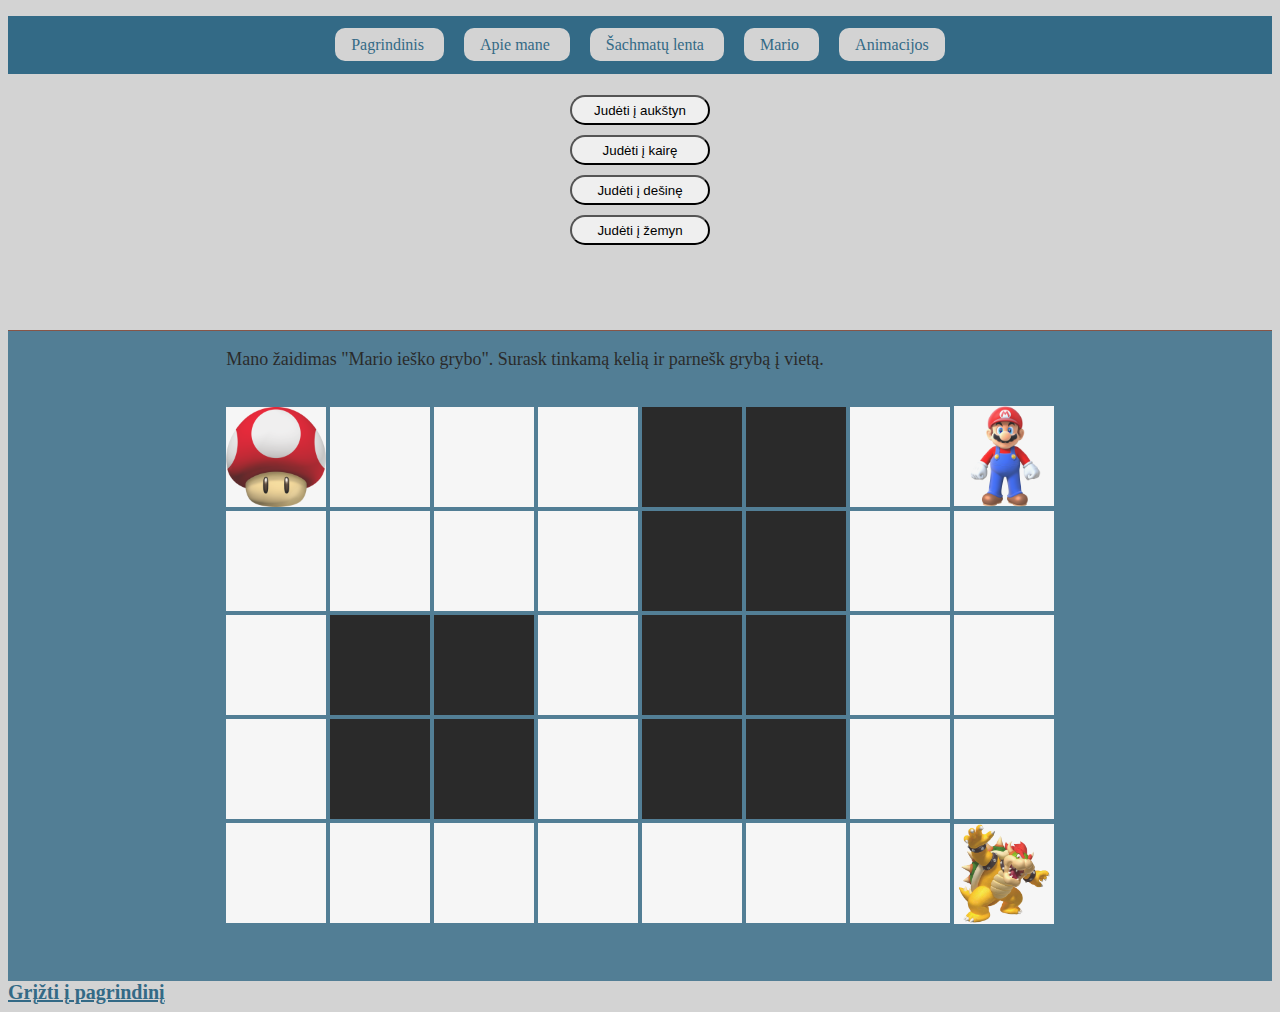
<file: mario.html>
<!DOCTYPE html>
<html lang="en">
<head>
    <meta charset="UTF-8">
    <title>Mario</title>
    <link rel="stylesheet" href="css/meniu.css">
    <link rel="stylesheet" href="css/sachmatai.css">

</head>
<body>
<nav>
    <ul class="menu">
        <li><a href="index.html">Pagrindinis</a> </li>
        <li><a href="Apiemane.html">Apie mane</a> </li>
        <li><a href="Sachmatulenta.html">Šachmatų lenta</a> </li>
        <li><a href="mario.html">Mario</a> </li>
        <li><a href="animacijos.html">Animacijos</a></li>
    </ul>
</nav>
<div class="klavisumenu">
    <div><button onclick="judetiAukstyn()">Judėti į aukštyn</button> </div>
    <div><button onclick="judetiKaire()">Judėti į kairę</button></div>
    <div><button onclick="judetiDesine()">Judėti į dešinę</button></div>
    <div><button onclick="judetiZemyn()">Judėti į žemyn</button></div>
</div>


<div class="sachmatu">
    <div class="antraste"> <p>Mano žaidimas "Mario ieško grybo". Surask tinkamą kelią ir parnešk grybą į vietą.</p> <br></div>
    <div class="eilute1">
        <div class="stulpelis1 white mushroom">
            <img src="img/mushroom.png">
        </div>
        <div class="stulpelis1 white"></div>
        <div class="stulpelis1 white"></div>
        <div class="stulpelis1 white"></div>
        <div class="stulpelis1 black"></div>
        <div class="stulpelis1 black"></div>
        <div class="stulpelis1 white"></div>
        <div class="stulpelis1 white mario">
            <img src="img/MarioSMRS.png" id="R2D2">
        </div>
    </div>
    <div class="eilute1">
        <div class="stulpelis1 white"></div>
        <div class="stulpelis1 white"></div>
        <div class="stulpelis1 white"></div>
        <div class="stulpelis1 white"></div>
        <div class="stulpelis1 black"></div>
        <div class="stulpelis1 black"></div>
        <div class="stulpelis1 white"></div>
        <div class="stulpelis1 white"></div>
    </div>
    <div class="eilute1">
        <div class="stulpelis1 white"></div>
        <div class="stulpelis1 black"></div>
        <div class="stulpelis1 black"></div>
        <div class="stulpelis1 white"></div>
        <div class="stulpelis1 black"></div>
        <div class="stulpelis1 black"></div>
        <div class="stulpelis1 white"></div>
        <div class="stulpelis1 white"></div>
    </div>
    <div class="eilute1">
        <div class="stulpelis1 white"></div>
        <div class="stulpelis1 black"></div>
        <div class="stulpelis1 black"></div>
        <div class="stulpelis1 white"></div>
        <div class="stulpelis1 black"></div>
        <div class="stulpelis1 black"></div>
        <div class="stulpelis1 white"></div>
        <div class="stulpelis1 white"></div>
    </div>
    <div class="eilute1">
        <div class="stulpelis1 white"></div>
        <div class="stulpelis1 white"></div>
        <div class="stulpelis1 white"></div>
        <div class="stulpelis1 white"></div>
        <div class="stulpelis1 white"></div>
        <div class="stulpelis1 white"></div>
        <div class="stulpelis1 white"></div>
        <div class="stulpelis1 white drakonas">
            <img src="img/drakonas.png">
        </div>
    </div>
</div>
<div class="atgal">
    <a href="index.html">Grįžti į pagrindinį</a>
</div>
<script src="js/valdymas.js"></script>
</body>
</html>
</file>
<file: css/meniu.css>
nav li {
    display: inline;
}
body {
    background-color: #D3D3D3;
}
</file>
<file: css/sachmatai.css>
.stulpelis {
     display: inline-block;
     width: 100px;
     height: 100px;
     border: 5px solid black;
     margin: 8px;
     text-align: center;
 }

 .menu {
     padding: 20px;
     background-color: #336A86;
     text-align: center;
 }

 .sachmatulenta .sachmatu {
     background-color: #336A86;
     margin-top: 40px;
     text-align: center;
 }

 .menu li {
     padding: 8px;
     background-color: #D3D3D3;
     border-radius: 10px;
     margin: 10px;
 }

 .menu a {
     color: #336A86;
     text-decoration: none;
     padding: 8px;
 }

 .antrasmeniu {
     padding: 40px;
     background-color: #336A86;
 }

 .antrasmeniu, .hobiai {
     padding: 5px;
     list-style-type: none;
     text-align: center;
 }

 .antrasmeniu li {
     padding-top: 5px;
     margin-bottom: 5px;
 }

 .antrasmeniu a {
     color: white;
 }

 .antrasmeniu a:hover {
     color: #753625;
 }

 .menu a:hover {
     color: white;
 }

 .antrasmeniu a {
     padding: 10px;
 }

 .eilute .white {
     background-color: white;
     width: 100px;
     height: 100px;
 }

 .eilute .blue {
     background-color: blue;
     width: 100px;
     height: 100px;
 }

 .stulpelis, .antra .green {
     background-color: green;
     width: 100px;
     height: 100px;
 }

 .stulpelis, .antra .red {
     background-color: red;
     width: 100px;
     height: 100px;
 }

 .ketvirta .green {
     background-color: green;
     width: 100px;
     height: 100px;
 }

 .stulpelis1 {
     display: inline-block;
     width: 100px;
     height: 100px;
 }

 .eilute1 .white {
     background-color: white;
     width: 100px;
     height: 100px;
 }

 .eilute1 .black {
     background-color: black;
     width: 100px;
     height: 100px;
 }

 .eilute1 img {
     width: 71px;
     padding-left: 15px;
 }

 .turinys img {
     border: 1px solid #753625;
     border-radius: 4px;
     padding: 5px;
     width: 250px;
     text-align: center;
 }

 .nav {
     margin: 20px;
 }

 .turinys {
     text-align: center;
 }

 .turinys h2 {
     color: #336A86;
 }

 .turinys p {
     padding: 18px;
     color: #336A86;
     font-size: 18px;
     font-weight: bold;
     margin: 30px;
 }

 .mushroom img {
     width: 100px;
     padding: 0px;
 }

 .drakonas img {
     width: 92px;
     padding: 0px;
 }

 .mario img {
     width: 72px;
     padding-right: 15px;
     position: relative;
 }

 aside h2 {
     color: #753625;
 }

 .sachmatu {
     text-align: center;
 }

 .antraste {
     margin-right: 230px;
 }

 .antraste p {
     font-size: 18px;
 }

 .apiemane h2 {
     color: white;
     text-shadow: 2px 2px 4px #000000;
 }

 .apiemane, .sachmatulenta, .animacija {
     text-align: center;
     background-color: #336A86;
     opacity: 0.8;
     margin-top: 200px;
     height: 650px;
     border-top: 1px solid #753625;
 }

 .sachmatu {
     margin-top: 80px;
     text-align: center;
     background-color: #336A86;
     opacity: 0.8;
     height: 650px;
     border-top: 1px solid #753625;
 }

 .hobiai li{
     background-color: white;
 }

 .pirmashobis {
     padding: 8px;
     color: #336A86;
     font-size: 20px;
     font-style: italic;
     text-decoration: overline;
     text-shadow: 2px 2px 5px #753625;
 }

 .antrashobis {
     margin-top: 10px;
     color: #753625;
     font-size: 18px;
     font-weight: bold;
     text-decoration: underline;
 }

 .treciashobis {
     margin-top: 10px;
     color: darkred;
     font-size: 30px;
     font-weight: bold;
     border: 1px dashed #753625;
 }

 .ketvirtashobis {
     margin-top: 10px;
     color: darkgreen;
     font-size: 30px;
     font-style: italic;
     text-shadow: 2px 2px 5px #753625;
 }

 .atgal a {
     color: #336A86;
     font-weight: bold;
     font-size: 20px;
 }

 .hobioparagrafas {
     font-weight: bold;
     font-size: 20px;
     margin: 0;
     text-shadow: 2px 2px 5px white;
 }

 footer {
     text-align: center;
     color: #336A86;
 }

 .klavisumenu button {
     width: 140px;
     height: 30px;
     border-radius: 25px;
     margin: 5px;
 }

 .klavisumenu {
     text-align: center;
 }

 .forma {
     border: 1px dashed #753625;
     padding-bottom: 30px;
 }

 [ng\:cloak], [ng-cloak], [data-ng-cloak], [x-ng-cloak], .ng-cloak, .x-ng-cloak {
     display: none !important;
 }

 .border {
     text-align: center;
 }

 .treciasmeniu a {
     color: #753625;
     text-decoration: none;
     border: 2px solid #336A86;
     margin: 15px;
 }

 .treciasmeniu a:hover {
     color: darkgreen;
 }

 .treciasmeniu {
     text-align: center;
     border: 2px solid #336A86;
 }

 .treciasmeniu li {
     line-height: 2em;
     padding: 10px;
 }

.treciasmeniu p {
    font-size: 22px;
    margin: 20px;
}
</file>
